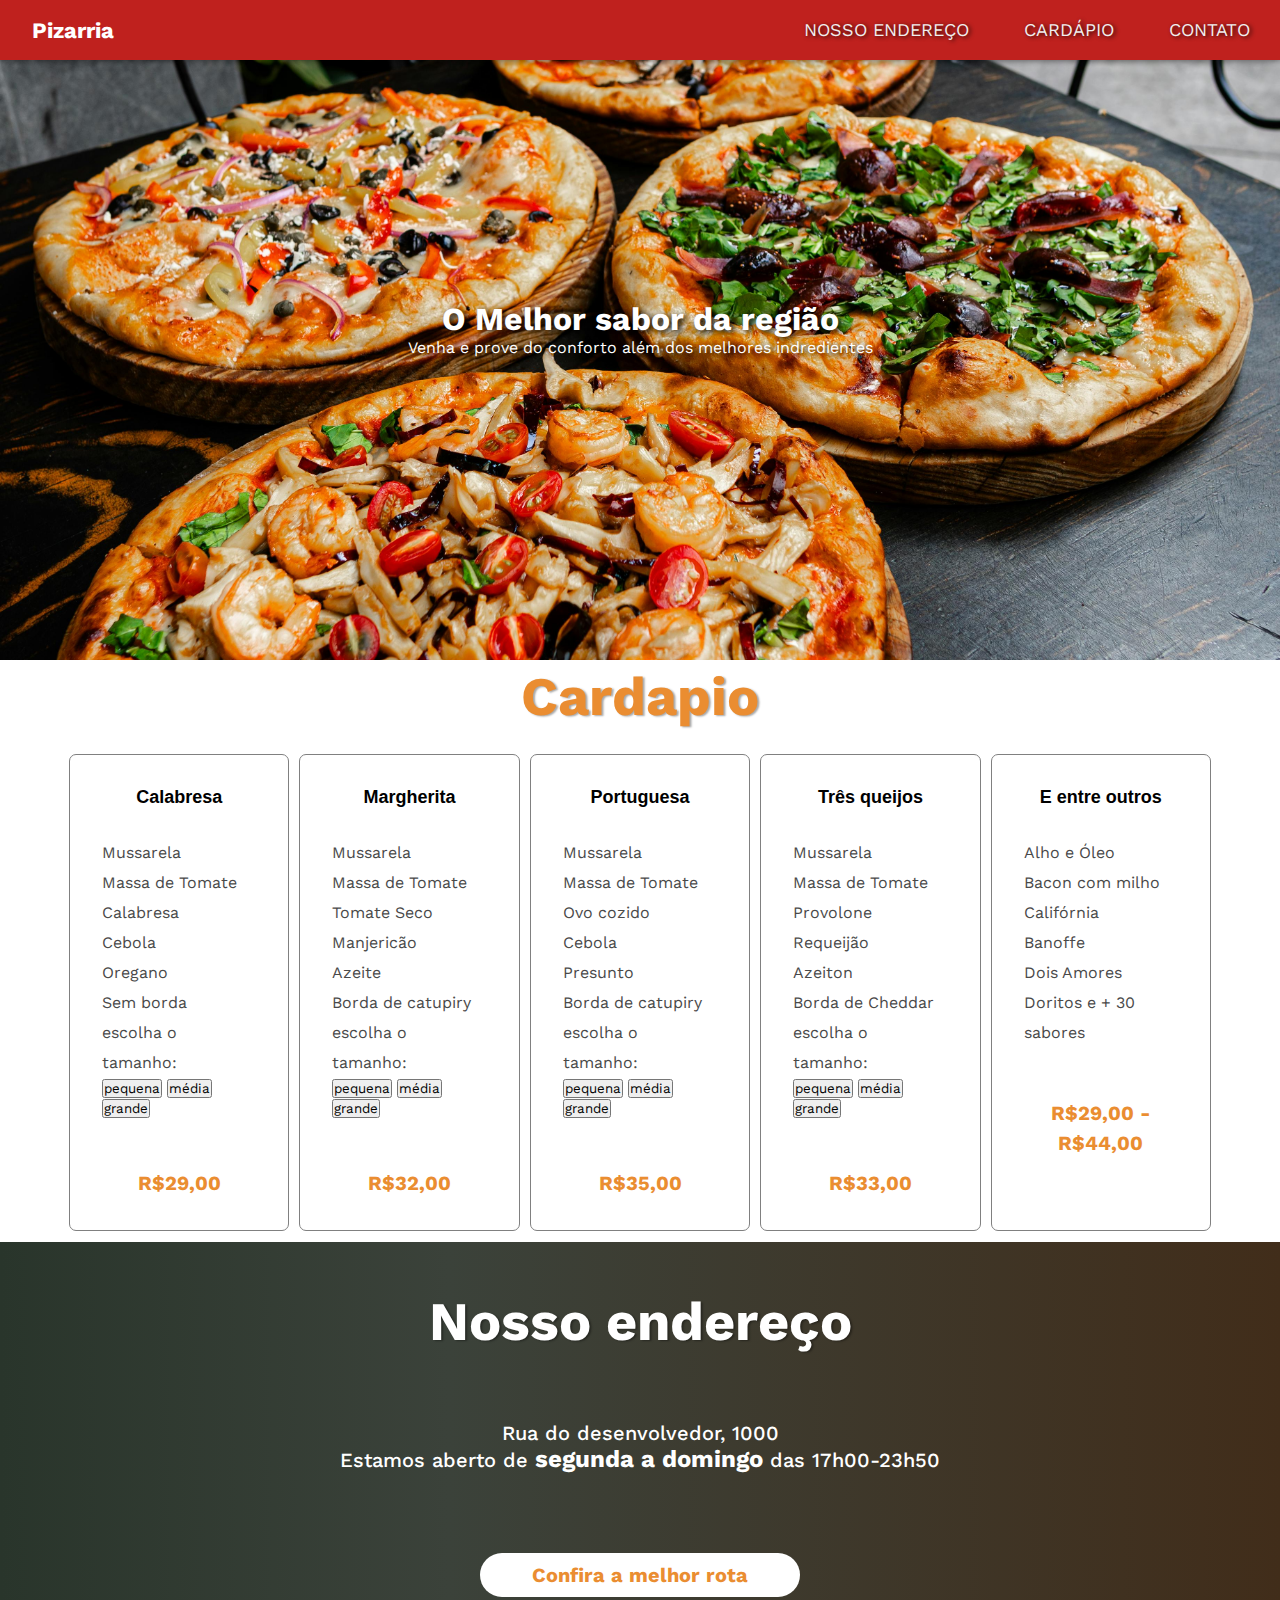
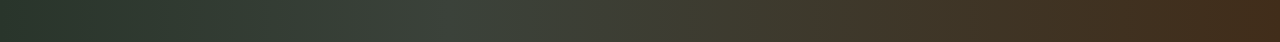
<file: Pagina-pizzaria/index.html>
<!DOCTYPE html>
<html lang="pt-br">
<head>
    <meta charset="UTF-8">
    <meta name="viewport" content="width=device-width, initial-scale=1.0">
    <title>Pizzaria</title>
    <style>
        @import url('https://fonts.googleapis.com/css2?family=Bebas+Neue&family=Courgette&family=Fira+Sans:wght@300;400;600;900&family=Sora:wght@300;400;500;600&family=Titillium+Web:wght@200&family=Work+Sans:ital,wght@0,100..900;1,100..900&display=swap');
        </style>
        <link rel="stylesheet" href="css/style.css">
        <link rel="stylesheet" href="css/responsive.css">
</head>
<body>
    <!-- Barra de contato - cardapio - endereço -->
<nav class="nav-container">
    <div class="logo">
        <h3 class="titulo">Pizarria</h3>
    </div>

    <ul class="nav-itens">
        <li>
            <a href="#">Nosso Endereço</a>
        </li>
        <li>
            <a href="#">Cardápio</a>
        </li>
        <li>
            <a href="#" class="dft-btn">Contato</a>
        </li>
    </ul>
</nav>

<!-- banner com foto e slogan -->

<div class="banner">
    <h1>O Melhor sabor da região</h1>
    <p>Venha e prove do conforto além dos melhores indredientes</p>
</div>


<!-- lista de sabores de pizzas -->
<section class="cardapio">
    <h2>Cardapio</h2>
    <ul>
       <li>
        <h3 class="sabor">
            Calabresa
        </h3>
        <p>Mussarela</p>
        <p>Massa de Tomate</p>
        <p>Calabresa</p>
        <p>Cebola</p>
        <p>Oregano</p>
        <p>Sem borda</p>
        
        <p class="tamanho">escolha o tamanho:</p>
        <div class="botoes">
            <button>pequena</button>
            <button>média</button>
            <button>grande</button>
        </div>

        <p class="preco">R$29,00</p>

       </li>
       
       <li>
        <h3 class="sabor">
            Margherita
        </h3>
        <p>Mussarela</p>
        <p>Massa de Tomate</p>
        <p>Tomate Seco</p>
        <p>Manjericão</p>
        <p>Azeite</p>
        <p>Borda de catupiry</p>

        <p class="tamanho">escolha o tamanho:</p>
        <div class="botoes">
            <button>pequena</button>
            <button>média</button>
            <button>grande</button>

        <p class="preco">R$32,00</p>
       </li>
       
       <li>
        <h3 class="sabor">
            Portuguesa
        </h3>
        <p>Mussarela</p>
        <p>Massa de Tomate</p>
        <p>Ovo cozido</p>
        <p>Cebola</p>
        <p>Presunto</p>
        <p>Borda de catupiry</p>

        <p class="tamanho">escolha o tamanho:</p>
        <div class="botoes">
            <button>pequena</button>
            <button>média</button>
            <button>grande</button>


        <p class="preco">R$35,00</p>
       </li>
       
       <li>
        <h3 class="sabor">
            Três queijos
        </h3>
        <p>Mussarela</p>
        <p>Massa de Tomate</p>
        <p>Provolone</p>
        <p>Requeijão</p>
        <p>Azeiton</p>
        <p>Borda de Cheddar</p>


        <p class="tamanho">escolha o tamanho:</p>
        <div class="botoes">
            <button>pequena</button>
            <button>média</button>
            <button>grande</button>


        <p class="preco">R$33,00</p>
       </li>
       
       <li>
        <h3 class="sabor">
            E entre outros
        </h3>
        <p>Alho e Óleo</p>
        <p>Bacon com milho</p>
        <p>Califórnia</p>
        <p>Banoffe</p>
        <p>Dois Amores</p>
        <p>Doritos e + 30 sabores</p>
        <p class="preco">R$29,00 - R$44,00</p>
       </li>
    </ul>
</section>

<!-- endereco da loja -->

<article class="endereco">
    <h2>Nosso endereço</h2>

        <p class="logradouro">Rua do desenvolvedor, 1000</p>
        <p>Estamos aberto de <span>segunda a domingo</span> das 17h00-23h50</p>

        <div class="botao">
            <a href="#">Confira a melhor rota</a>
        </div>
</article>

    
</body>
</html>
</file>
<file: Pagina-pizzaria/css/style.css>
/* Root 
Font Family: Work Sans
h1 color: #353535



*/

/* Parâmetros gerais da página */
*{
    margin: 0;
    padding: 0;
    box-sizing: border-box;
    font-family: Work Sans, Arial, sans-serif;
}

/* definicao do tamanho e cores da barra de navegacao */
.nav-container{
    width: 100%;
    height: 60px;
    background-color: #BF211E;
    box-shadow: 1px 1px 7px rgba(0, 0, 0, 0.511);
    padding: 0 2rem;
}

nav{
    position: relative;
    display: flex;
    align-items: center;

}


.nav-container h3{
    font-size: 22px;
    color: #FFF;
    font-weight: bold;
}

.nav-itens{
    position: absolute;
    right: 10px;
    height: 60px;
    line-height: 60px;
    margin: 0;
    display: inline-block;
}

.nav-itens li{
    display: inline-block;
    text-transform: uppercase;
    margin-left: 30px;
    margin-right: 20px;
}

.nav-itens a{
    text-decoration: none;
    color: #f1efef;
    transition: 0.4s ease-out;
    font-size: 18px;
    text-shadow: 2px 0.5px 4px rgba(0, 0, 0, 0.829);
}

.nav-itens a:hover{
    font-size: 20px;
    color: #b8bfc0;

}



/* banner */

.banner{
    width: 100%;
    height: 600px;
    background-image: url('../img/titulo.jpg');
    background-size: cover;
    background-position: center;
    padding: 15rem 0 ;
}

.banner > h1, .banner > P{
    color: #fff;
    text-align: center;
    text-shadow: 3px 2px 6px black;
}

/* Section */

h2{
    margin-top: 5px;
    margin-bottom: 20px;
   font-size: 54px;
   color: #ea8d31;
    text-align: center;
    text-shadow: 2px 1px 2px rgba(0, 0, 0, 0.349);
}

.cardapio ul{
    display: flex;
    width: 90%;
    justify-content: space-between;
    margin: 0 auto;
}

.cardapio li{
    flex: 1 1 300px;
    padding: 2rem;
    border: 1px solid grey;
    margin: 6px 5px;
    list-style: none;
    border-radius: 7px;
}


/* Classe para o nome do sabor da pizza dentro das listas */
.sabor{
    text-align: center;
    font-size: 18px;
    font-family: Arial, Helvetica, sans-serif;
    margin-bottom: 30px;
}

.cardapio p{
    color: rgb(73, 73, 73);
    line-height: 30px;
}
.cardapio .preco{
    font-size: 20px;
    text-align: center;
    font-weight: bold;
    margin-top: 50px;
    color: #ea8d31;
}

/* endereco */

article{
    width: 100%;
    height: 400px;
    background: linear-gradient(90deg, rgba(41,53,43,1) 0%, rgb(59, 66, 58) 35%, #412d1a 100%);

}


.endereco h2{
    color: #fff;
    padding: 3rem;
}

.endereco p{
    color: #fff;
    text-align: center;
    font-weight: 500;
    font-size: 20px;
    text-shadow: none;
}

.endereco span{
    font-weight: bolder;
    font-size: 24px;
}

/* parametros do botao de conferir rota */

.botao{
    margin: auto;
    width: 320px;
    background-color: white;
    text-align: center;
    border-radius: 30px;
    padding: 0.5em;
    font-size: 20px;
    margin: 80px auto;
}

.endereco a{
    text-decoration: none;
    color: #ea8d31;
    font-weight: bolder;
}

.botao:hover{
    font-size: 22px;
    background-color: #faf1e8;
    transition: 0.5s ease-out;
}
</file>
<file: Pagina-pizzaria/css/responsive.css>
/* pequenos computadores */

@media (max-width: 1100px){
    .cardapio ul{
        width: 98%;
        
    }
    .cardapio .preco{
        font-size: 16px;

   
    }
    .cardapio li{

        padding: 1rem;
    }
}

/* tablets */
@media (max-width: 900px){
    .nav-container{
        padding: 0 1rem;
    }
    .nav-itens a{
        font-size: 15px;
    }
    .nav-itens li{
        margin-left: 20px;
        margin-right: 10px;
    }
    .cardapio ul{
        width: 100%;
        
    }
    .cardapio .preco{
        font-size: 16px;

   
    }
    .cardapio li{
        margin: 6px 3px;
        padding: 0.5rem;
    }
    
}
/* celulares */

@media(max-width: 576px){
    html, body{
        overflow-x: hidden;
    }
    .nav-container h3{
        font-size: 16px;
        color: #FFF;
        font-weight: bold;
    }
    .nav-itens a{
        font-size: 12px;
    }
    .nav-itens li{
        margin-left: 4px;
        
    }
    .cardapio ul{
        display: block;
        width: 60%;
        margin: 0 auto;
    }
    .cardapio li{
        margin: 6px auto;
        padding: 0.5rem;
    }
    .cardapio p{
        color: rgb(73, 73, 73);
        line-height: 24px;
    }

    .cardapio .preco{
        font-size: 20px;
        text-align: center;
        font-weight: bold;
        margin-top: 20px;
        color: #ea8d31;
    }
    .endereco h2{
        color: #fff;
        padding: 2rem;
        font-size: 38px;
    }
    .endereco p{
        color: #fff;
        text-align: center;
        font-weight: 500;
        font-size: 16px;
        text-shadow: none;
        width: 90%;
        margin: 0 auto;
    }
    .endereco span{
        font-weight: bolder;
        font-size: 19px;
    }
}
</file>
